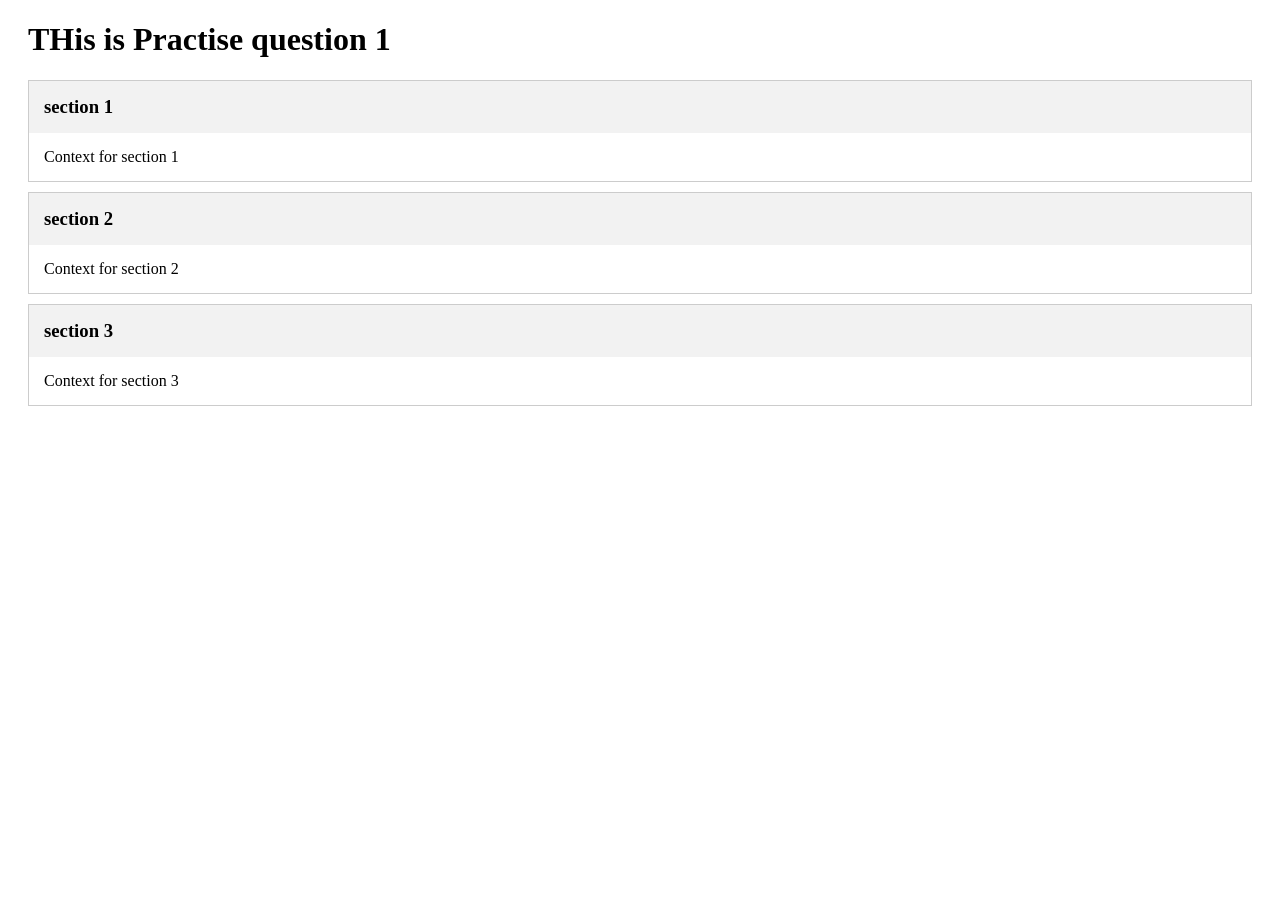
<file: p1/index.html>
<!DOCTYPE html>
<html lang="en">
<head>
    <meta charset="UTF-8">
    <meta name="viewport" content="width=device-width, initial-scale=1.0">
    <title>P1</title>
</head>
<link rel="stylesheet" href="style.css">
<body>
    <div class="accordion">
    <h1>THis is Practise question 1</h1>

    <div class="section">
        <h3 class="section-data">section 1</h3>
        <p>Context for section 1</p>
    </div>
    <div class="section">
        <h3 class="section-data">section 2</h3>
        <p>Context for section 2</p>
    </div>
    <div class="section">
        <h3 class="section-data">section 3</h3>
        <p>Context for section 3</p>
    </div>

    </div>
<script src = "index.js"></script>
</body>
</html>
</file>
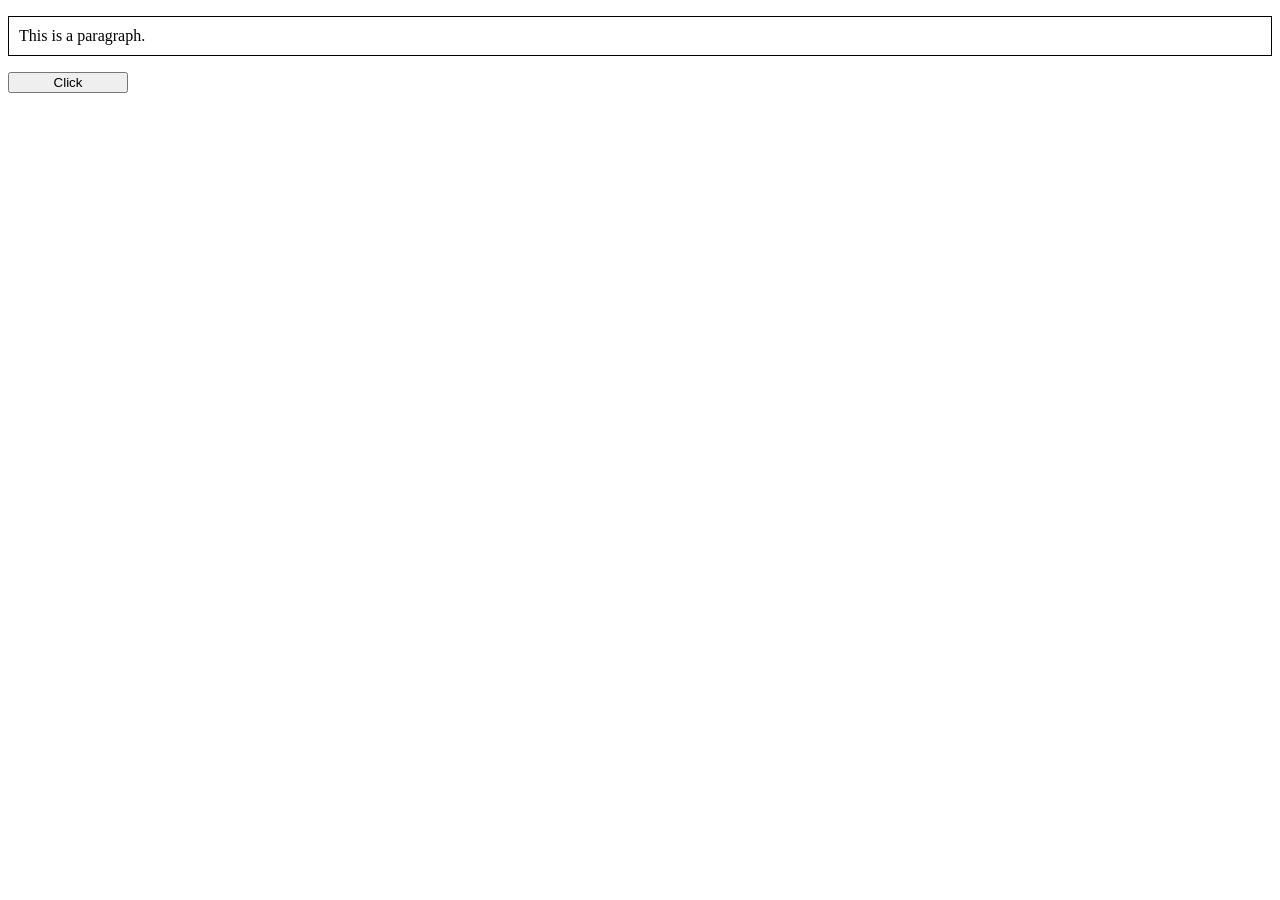
<file: p6/index.html>
<!DOCTYPE html>
<html lang="en">
<head>
    <meta charset="UTF-8">
    <meta name="viewport" content="width=device-width, initial-scale=1.0">
    <title>Change Paragraph Style</title>
    <link rel="stylesheet" href="Style.css">
</head>
<body>

    <p id="p" class="p">This is a paragraph.</p>

    <button id="changeBtn">Click</button>

    <script src="index.js"></script>
</body>
</html>
</file>
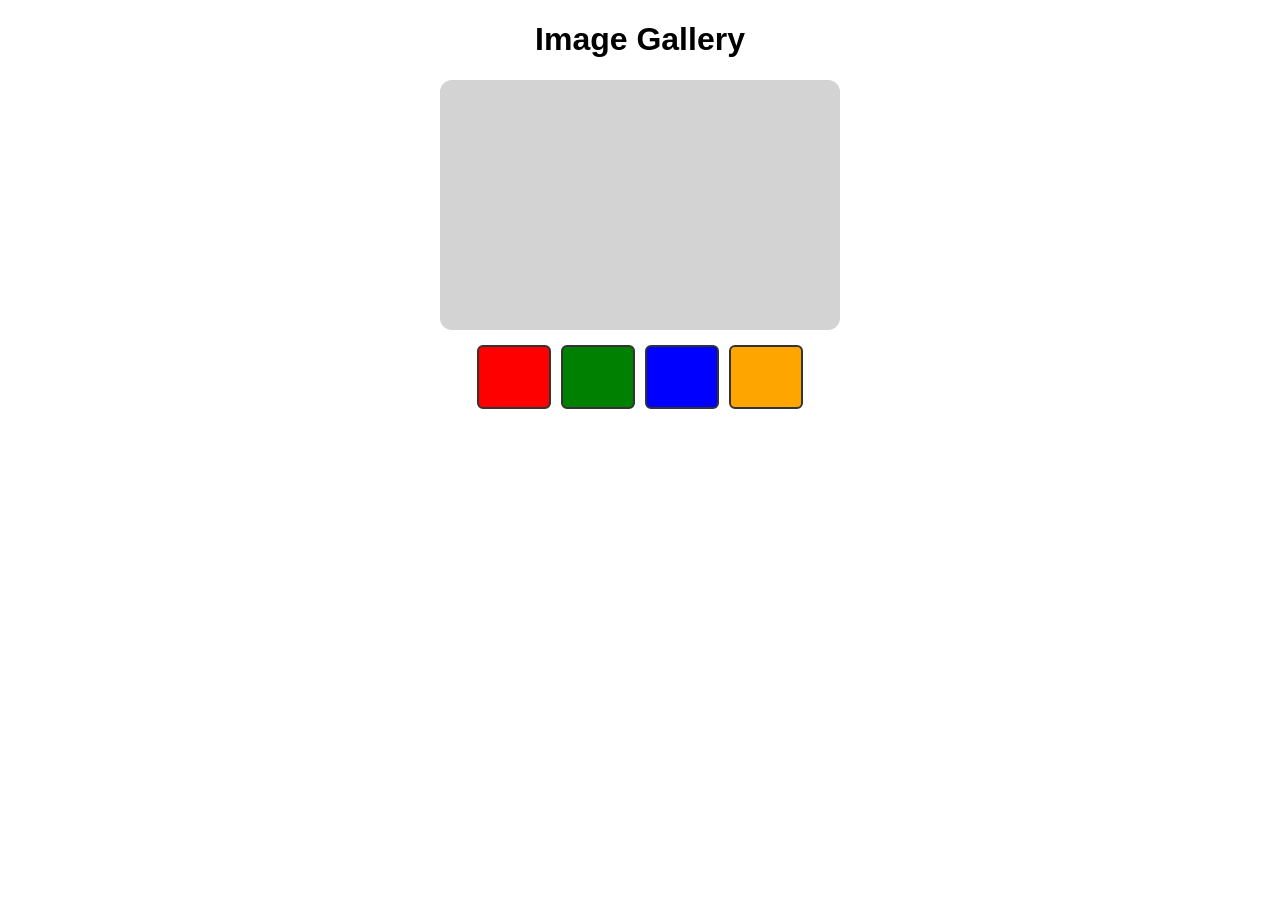
<file: p7/index.html>
<!DOCTYPE html>
<html lang="en">
<head>
    <meta charset="UTF-8">
    <meta name="viewport" content="width=device-width, initial-scale=1.0">
    <title>Image Gallery</title>
    <link rel="stylesheet" href="Style.css">
</head>
<body>

    <h1>Image Gallery</h1>

    <div class="gallery">
        <!-- Main display -->
        <div id="mainDisplay"></div>

        <!-- Thumbnails -->
        <div class="thumbnails">
            <div class="thumbnail" data-color="red"></div>
            <div class="thumbnail" data-color="green"></div>
            <div class="thumbnail" data-color="blue"></div>
            <div class="thumbnail" data-color="orange"></div>
        </div>
    </div>

    <script src="index.js"></script>
</body>
</html>
</file>
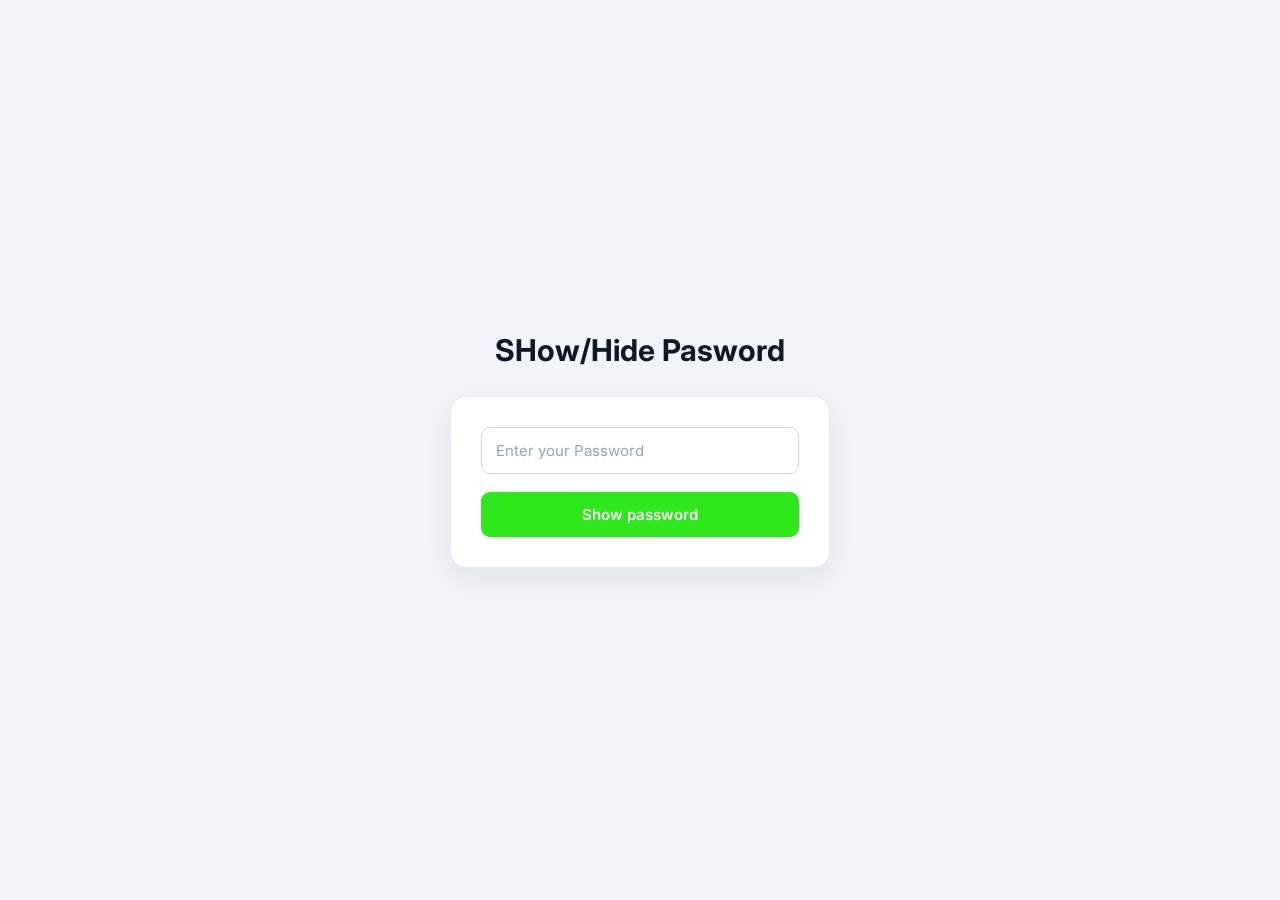
<file: p2/ShowHidePassword/index.html>
<!DOCTYPE html>
<html lang="en">
<head>
    <meta charset="UTF-8">
    <meta name="viewport" content="width=device-width, initial-scale=1.0">
    <title>Show/Hide Password</title>
    <link rel="stylesheet" href="style.css">
</head>
<body>
    <h1>SHow/Hide Pasword</h1>
    <div class ="main">
        <div>
            <input type="password" id="passwordID" placeholder="Enter your Password">
        </div>
        <button  type="button" id="toggleBtnID">Show password</button>
    </div>
    <script src="index.js"></script>
</body>
</html>
</file>
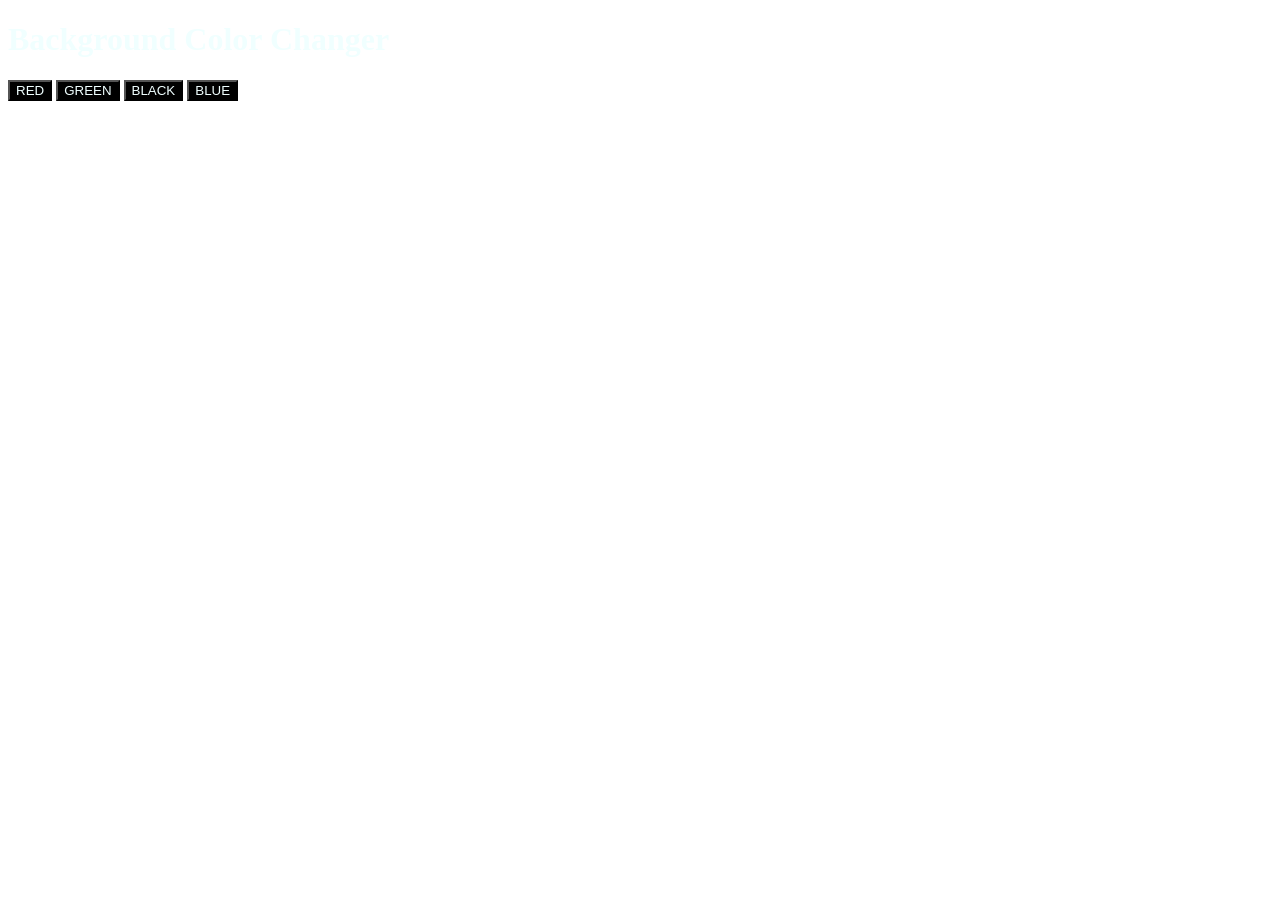
<file: p3/Background Color Changer/index.html>
<!DOCTYPE html>
<html lang="en">
<head>
    <meta charset="UTF-8">
    <meta name="viewport" content="width=device-width, initial-scale=1.0">
    <title>Document</title>
</head>
<link rel="stylesheet" href="Style.css">
<body>
    <h1>Background Color Changer</h1>
    <div>
        <button id="red">RED</button>
        <button id="green">GREEN</button>
        <button id="black">BLACK</button>
        <button id="blue">BLUE</button>
    </div>
    <script src="index.js"></script>
</body>
</html>
</file>
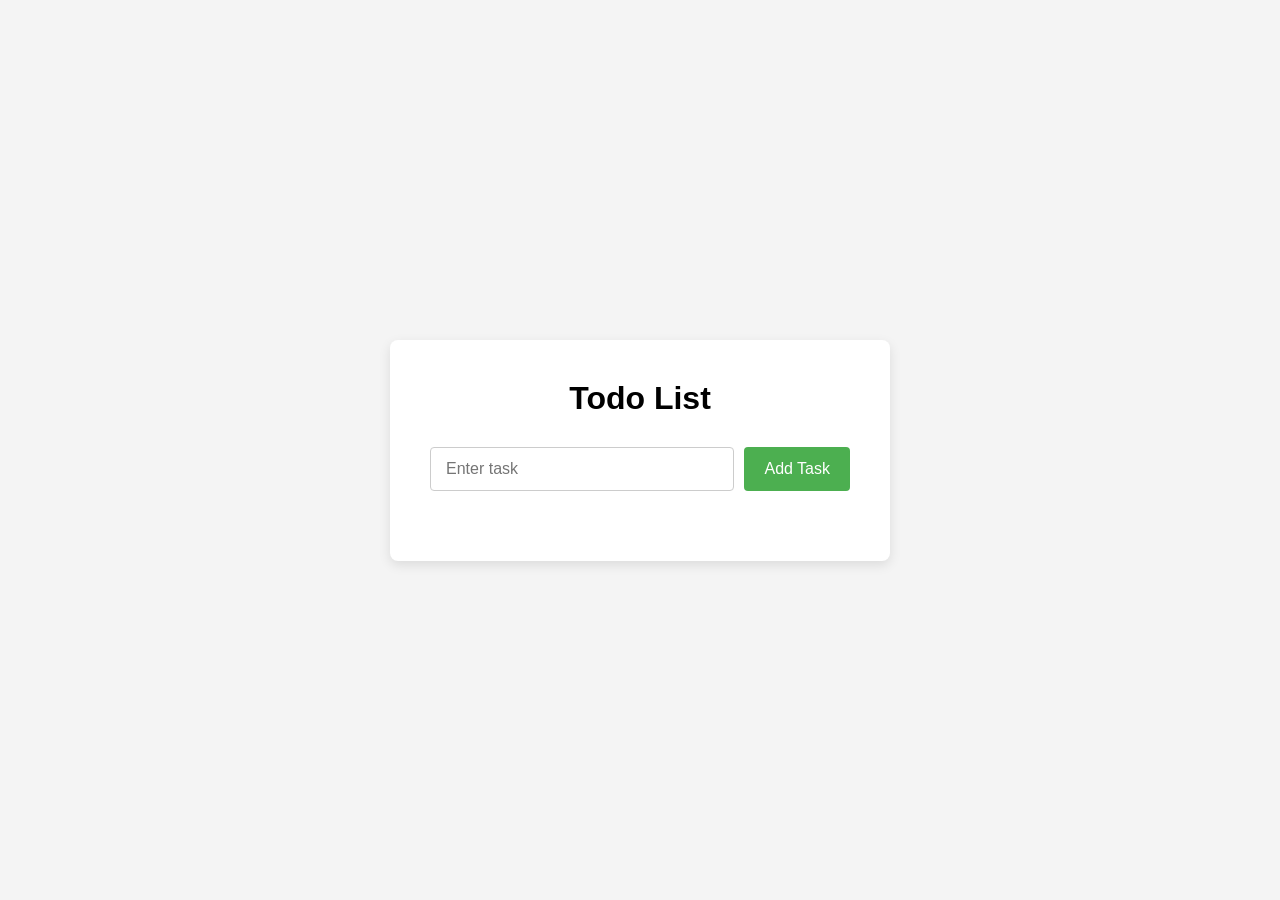
<file: p4/toDoList/index.html>
<!DOCTYPE html>
<html lang="en">
<head>
    <meta charset="UTF-8">
    <meta name="viewport" content="width=device-width, initial-scale=1.0">
    <title>Todo List</title>
    <link rel="stylesheet" href="Style.css">
</head>
<body>

    <div class="todo-container">
        <h1>Todo List</h1>
        
        <div class="input-section">
            <input type="text" id="taskInput" placeholder="Enter task">
            <button id="addTaskBtn">Add Task</button>
        </div>

        <ul id="taskList">
            <!-- //Dynamic tasks load her -->
        </ul>
    </div>

    <script src="index.js"></script>
</body>
</html>
</file>
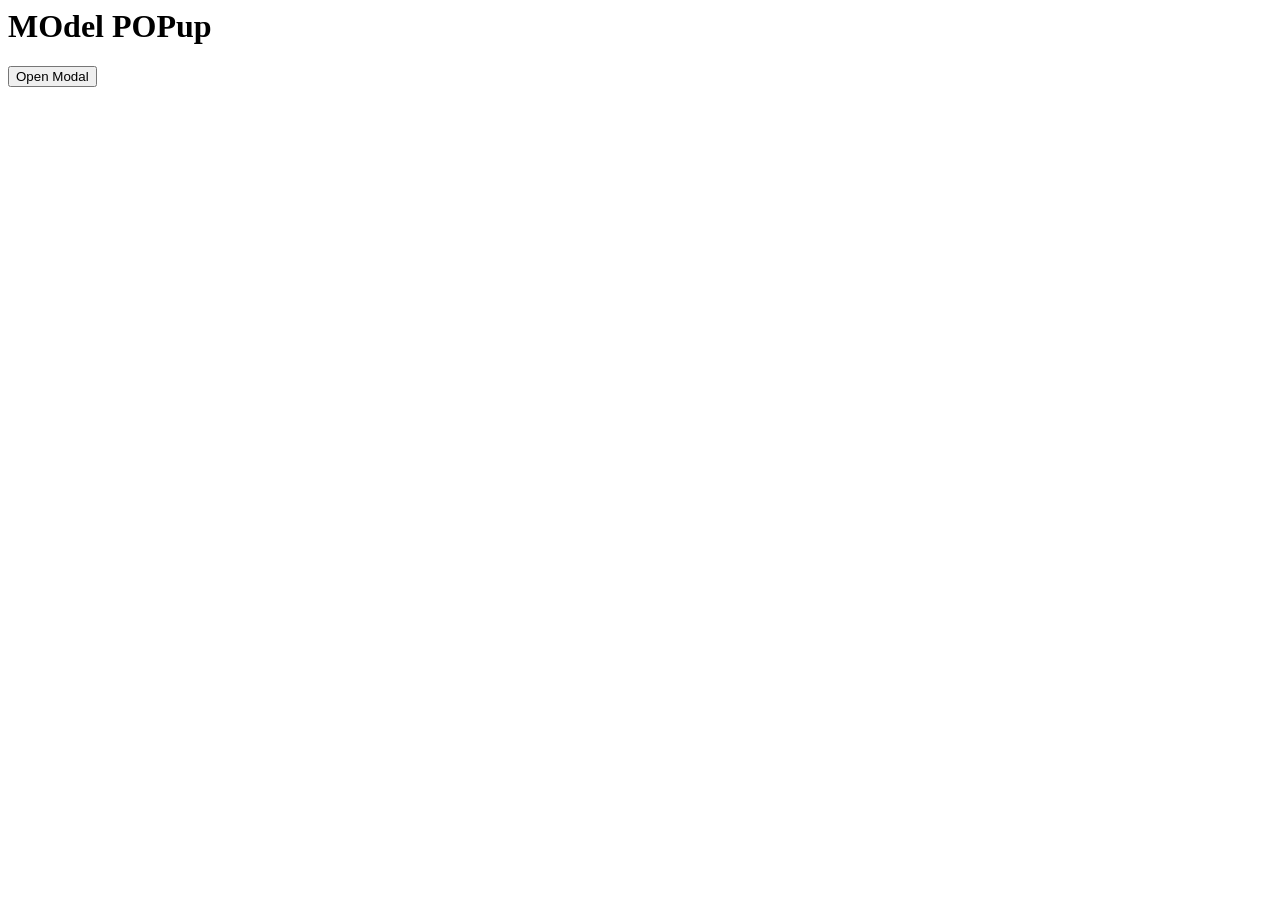
<file: p5/popup/index.html>
<!DOCTYPEDOCTYPE html>
<html lang="en">
<head>
    <meta charset="UTF-8">
    <meta name="viewport" content="width=device-width, initial-scale=1.0">
    <title>Document</title>
    <!-- Moved style link to the head where it belongs structurally -->
    <link rel="stylesheet" href="Style.css">
</head>
<body>
    <h1>MOdel POPup</h1>
    <!-- ADD THIS: A trigger button that is visible on page load -->
    <button id="openModalBtn">Open Modal</button>

    <!-- Modal Overlay and Content (Kept hidden initially) -->
    <div id="modalOverlay" class="modal-overlay hidden">
        <div class="modal-content">
            <!-- Objective 1: Close button with aria-label -->
            <button id="closeModalBtn" aria-label="Close modal">&times;</button>
            <p>Modal Content Goes Here</p>
        </div>
    </div>

    <!-- Script tag placed right before the closing body tag -->
    <script src="index.js"></script>
</body>
</html>
</file>
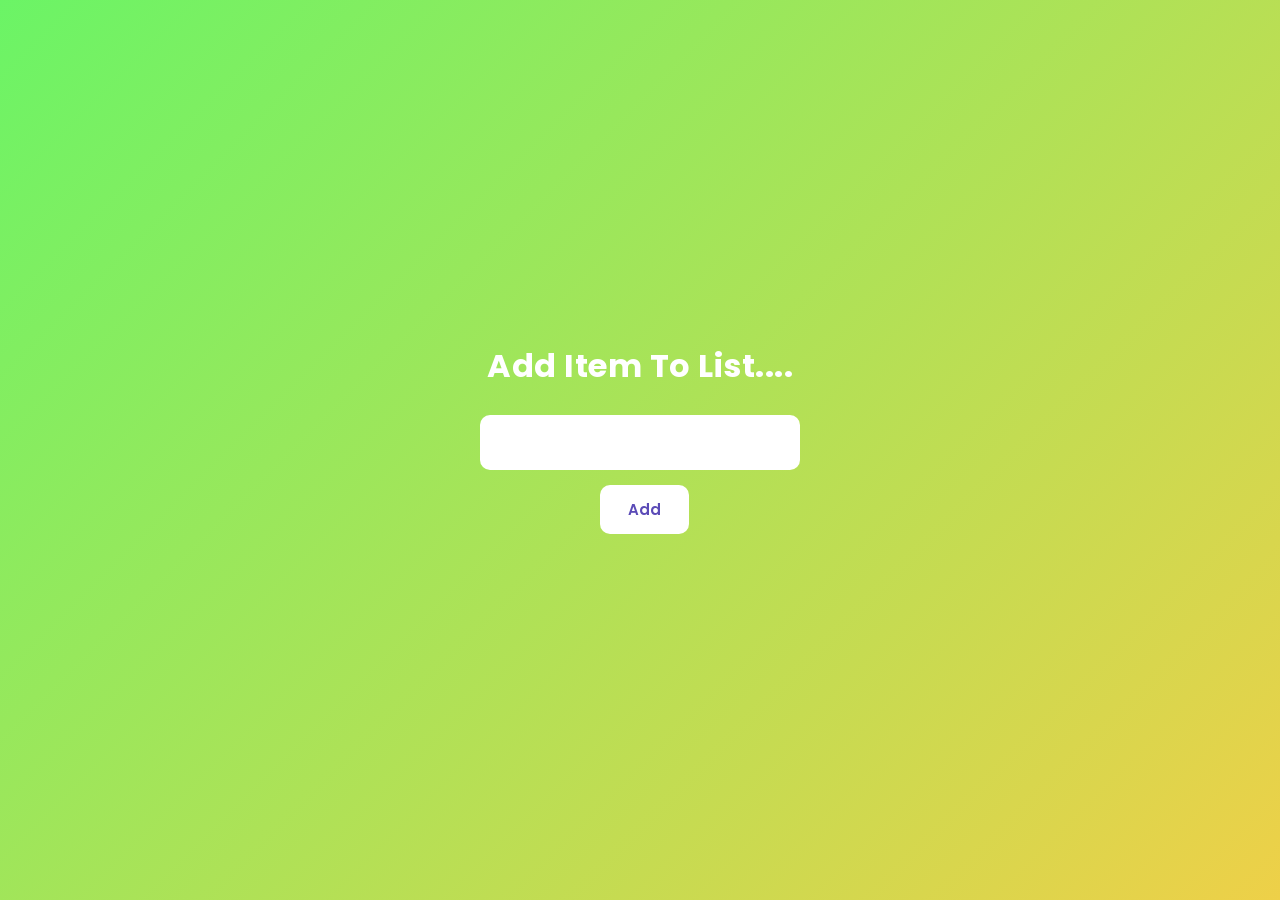
<file: p8/AddItemTOList/index.html>
<!DOCTYPE html>
<html lang="en">
<head>
    <meta charset="UTF-8">
    <meta name="viewport" content="width=device-width, initial-scale=1.0">
    <title>Add Item to List</title>
</head>
<link rel="stylesheet" href="style.css">
<body>
    <h1>Add Item To List....</h1>

    <input type="text" id="itemInput">
    <button id="addBtn">Add</button>

    <ul id="itemList">

    </ul>
    <script src="index.js"></script>
</body>
</html>
</file>
<file: p1/style.css>
.accordion {
margin: 20px;
}

.section {
border: 1px solid #ccc;
margin-bottom: 10px;
}

.section-data {
padding: 15px;
margin: 0;
background-color: #f2f2f2;
cursor: pointer;
}

.section p {
padding: 15px;
margin: 0;
}
</file>
<file: p6/Style.css>
button{
    width: 120px;
}
.p {
    border: 1px solid black;
    background-color: white;
    padding: 10px;
}

.change {
    border: 2px solid black;
    background-color: #71E5F4;
}
</file>
<file: p7/Style.css>
body {
    font-family: Arial, sans-serif;
    text-align: center;
}

.gallery {
    width: 400px;
    margin: 20px auto;
}

#mainDisplay {
    width: 100%;
    height: 250px;
    background-color: lightgray;
    border-radius: 12px;
    margin-bottom: 15px;
}

.thumbnails {
    display: flex;
    justify-content: center;
    gap: 10px;
}

.thumbnail {
    width: 70px;
    height: 60px;
    border: 2px solid #333;
    border-radius: 6px;
    cursor: pointer;
}

.thumbnail:hover {
    opacity: 0.5;
}
</file>
<file: p2/ShowHidePassword/style.css>
/* Google Font */
@import url('https://fonts.googleapis.com/css2?family=Inter:wght@400;500;600;700&display=swap');

/* Reset */

* {
  margin: 0;
  padding: 0;
  box-sizing: border-box;
  }

/* Page Background */
body {
font-family: 'Inter', sans-serif;
min-height: 100vh;
display: flex;
flex-direction: column;
justify-content: center;
align-items: center;
padding: 20px;
background: #f1f5f9;
color: #1e293b;
}

/* Heading */
h1 {
font-size: 30px;
font-weight: 700;
margin-bottom: 28px;
text-align: center;
color: #0f172a;
}

/* Main Card */
.main {
width: 100%;
max-width: 380px;
padding: 30px;
background: #ffffff;
border: 1px solid #e2e8f0;
border-radius: 16px;
box-shadow: 0 10px 30px rgba(15, 23, 42, 0.08);
}

/* Input Container */
.main > div {
margin-bottom: 18px;
}

/* Password Input */
#passwordID {
width: 100%;
padding: 13px 14px;
font-family: inherit;
font-size: 15px;
color: #0f172a;
background: #ffffff;
border: 1px solid #cbd5e1;
border-radius: 9px;
outline: none;
transition: border-color 0.2s ease, box-shadow 0.2s ease;
}

/* Placeholder */
#passwordID::placeholder {
color: #94a3b8;
}

/* Input Focus */
#passwordID:focus {
border-color: #2563eb;
box-shadow: 0 0 0 3px rgba(37, 99, 235, 0.12);
}

/* Toggle Button */
#toggleBtnID {
width: 100%;
padding: 13px;
font-family: inherit;
font-size: 15px;
font-weight: 600;
color: #ffffff;
background: #2de61c;
border: none;
border-radius: 9px;
cursor: pointer;
transition: background 0.2s ease, transform 0.2s ease;
}

/* Button Hover */
#toggleBtnID:hover {
background: #d8741d;
}

/* Button Click */
#toggleBtnID:active {
transform: scale(0.98);
}

/* Responsive Design */
@media (max-width: 480px) {
h1 {
font-size: 24px;
}


.main {
    padding: 22px;
}


}
</file>
<file: p3/Background Color Changer/Style.css>
#red{
    background-color: black;
    color: azure;   
}
#green{
    background-color: black;
    color: azure;
}
#black{
    background-color: black;
    color: azure;
}
#blue{
    background-color: black;
    color: azure;
}
h1{
    color: azure;

}
</file>
<file: p4/toDoList/Style.css>
* {
    box-sizing: border-box;
    margin: 0;
    padding: 0;
    font-family: Arial, sans-serif;
}

body {
    background-color: #f4f4f4;
    display: flex;
    justify-content: center;
    align-items: center;
    min-height: 100vh;
}

.todo-container {
    background-color: #ffffff;
    padding: 40px;
    border-radius: 8px;
    box-shadow: 0 4px 12px rgba(0, 0, 0, 0.1);
    width: 100%;
    max-width: 500px;
    text-align: center;
}

h1 {
    font-size: 32px;
    margin-bottom: 30px;
    color: #000000;
}

.input-section {
    display: flex;
    gap: 10px;
    margin-bottom: 30px;
}

input[type="text"] {
    flex: 1;
    padding: 12px 15px;
    border: 1px solid #ccc;
    border-radius: 4px;
    font-size: 16px;
    outline: none;
}

input[type="text"]:focus {
    border-color: #4caf50;
}

#addTaskBtn {
    background-color: #4caf50;
    color: white;
    border: none;
    padding: 12px 20px;
    border-radius: 4px;
    font-size: 16px;
    cursor: pointer;
    transition: background 0.2s;
}

#addTaskBtn:hover {
    background-color: #45a049;
}

ul {
    list-style: none;
}

li {
    display: flex;
    justify-content: space-between;
    align-items: center;
    padding: 12px 0;
    border-bottom: 1px solid #eee;
    font-size: 18px;
    color: #333;
}

.delete-btn {
    background-color: #ff3b30;
    color: white;
    border: none;
    padding: 8px 16px;
    border-radius: 4px;
    font-size: 14px;
    cursor: pointer;
    transition: background 0.2s;
}

.delete-btn:hover {
    background-color: #e03026;
}
</file>
<file: p5/popup/Style.css>
/* The full screen dim overlay background */
.modal-overlay {
  position: fixed;
  top: 0;
  left: 0;
  width: 100%;
  height: 100%;
  background-color: rgba(0, 0, 0, 0.5);
  backdrop-filter: blur(3px);
  -webkit-backdrop-filter: blur(3px);
  
  /* Centering layout */
  display: flex;
  justify-content: center;
  align-items: center;
  z-index: 1000; 
}

/* NEW: Style the white box containing the content inside the overlay */
.modal-content {
  background-color: white;
  padding: 24px;
  border-radius: 8px;
  text-align: center;
  position: relative;
  min-width: 300px;
  box-shadow: 0 4px 6px rgba(0, 0, 0, 0.1);
}

/* Helper class to toggle visibility */
.hidden {
  display: none !important;
}
</file>
<file: p8/AddItemTOList/style.css>
/* Google Font */
@import url('https://fonts.googleapis.com/css2?family=Poppins:wght@400;500;600;700&display=swap');

/* Universal Reset */

* {
  margin: 0;
  padding: 0;
  box-sizing: border-box;
  }

/* Body Styling */
body {
font-family: 'Poppins', sans-serif;
min-height: 100vh;
display: flex;
flex-direction: column;
align-items: center;
justify-content: center;
background: linear-gradient(135deg, #6bf466, #eed048);
padding: 20px;
}

/* Main Heading */
h1 {
color: #ffffff;
font-size: 32px;
font-weight: 700;
margin-bottom: 25px;
text-align: center;
letter-spacing: 0.5px;
}

/* Input Field */
#itemInput {
width: 320px;
max-width: 100%;
padding: 14px 16px;
font-size: 15px;
font-family: inherit;
color: #1f2937;
background-color: #ffffff;
border: 2px solid transparent;
border-radius: 10px;
outline: none;
transition: all 0.3s ease;
margin-bottom: 15px;
}

/* Input Focus Effect */
#itemInput:focus {
border-color: #a5b4fc;
box-shadow: 0 0 0 4px rgba(255, 255, 255, 0.2);
}

/* Add Button */
#addBtn {
padding: 13px 28px;
background: #ffffff;
color: #5b4bb7;
border: none;
border-radius: 10px;
font-family: inherit;
font-size: 15px;
font-weight: 600;
cursor: pointer;
transition: all 0.3s ease;
margin-left: 8px;
}

/* Button Hover Effect */
#addBtn:hover {
background: #5b4bb7;
color: #ffffff;
transform: translateY(-2px);
box-shadow: 0 6px 15px rgba(0, 0, 0, 0.2);
}

/* Button Click Effect */
#addBtn:active {
transform: scale(0.96);
}

/* List Container */
#itemList {
width: 420px;
max-width: 100%;
margin-top: 25px;
list-style: none;
}

/* Individual List Items */
#itemList li {
background: #ffffff;
color: #374151;
padding: 15px 18px;
margin-bottom: 12px;
border-radius: 10px;
font-size: 15px;
font-weight: 500;
display: flex;
align-items: center;
overflow-wrap: anywhere;
box-shadow: 0 4px 12px rgba(0, 0, 0, 0.12);
transition: transform 0.3s ease, box-shadow 0.3s ease;
}

/* List Item Hover Effect */
#itemList li:hover {
transform: translateY(-3px);
box-shadow: 0 8px 20px rgba(0, 0, 0, 0.18);
}

/* Decorative Bullet */
#itemList li::before {
content: "✓";
color: #667eea;
font-weight: 700;
font-size: 18px;
margin-right: 12px;
}

/* Responsive Design */
@media (max-width: 480px) {
h1 {
font-size: 25px;
}


#itemInput {
    width: 100%;
    margin-bottom: 12px;
}

#addBtn {
    width: 100%;
    margin-left: 0;
}

#itemList {
    width: 100%;
}


}
</file>
